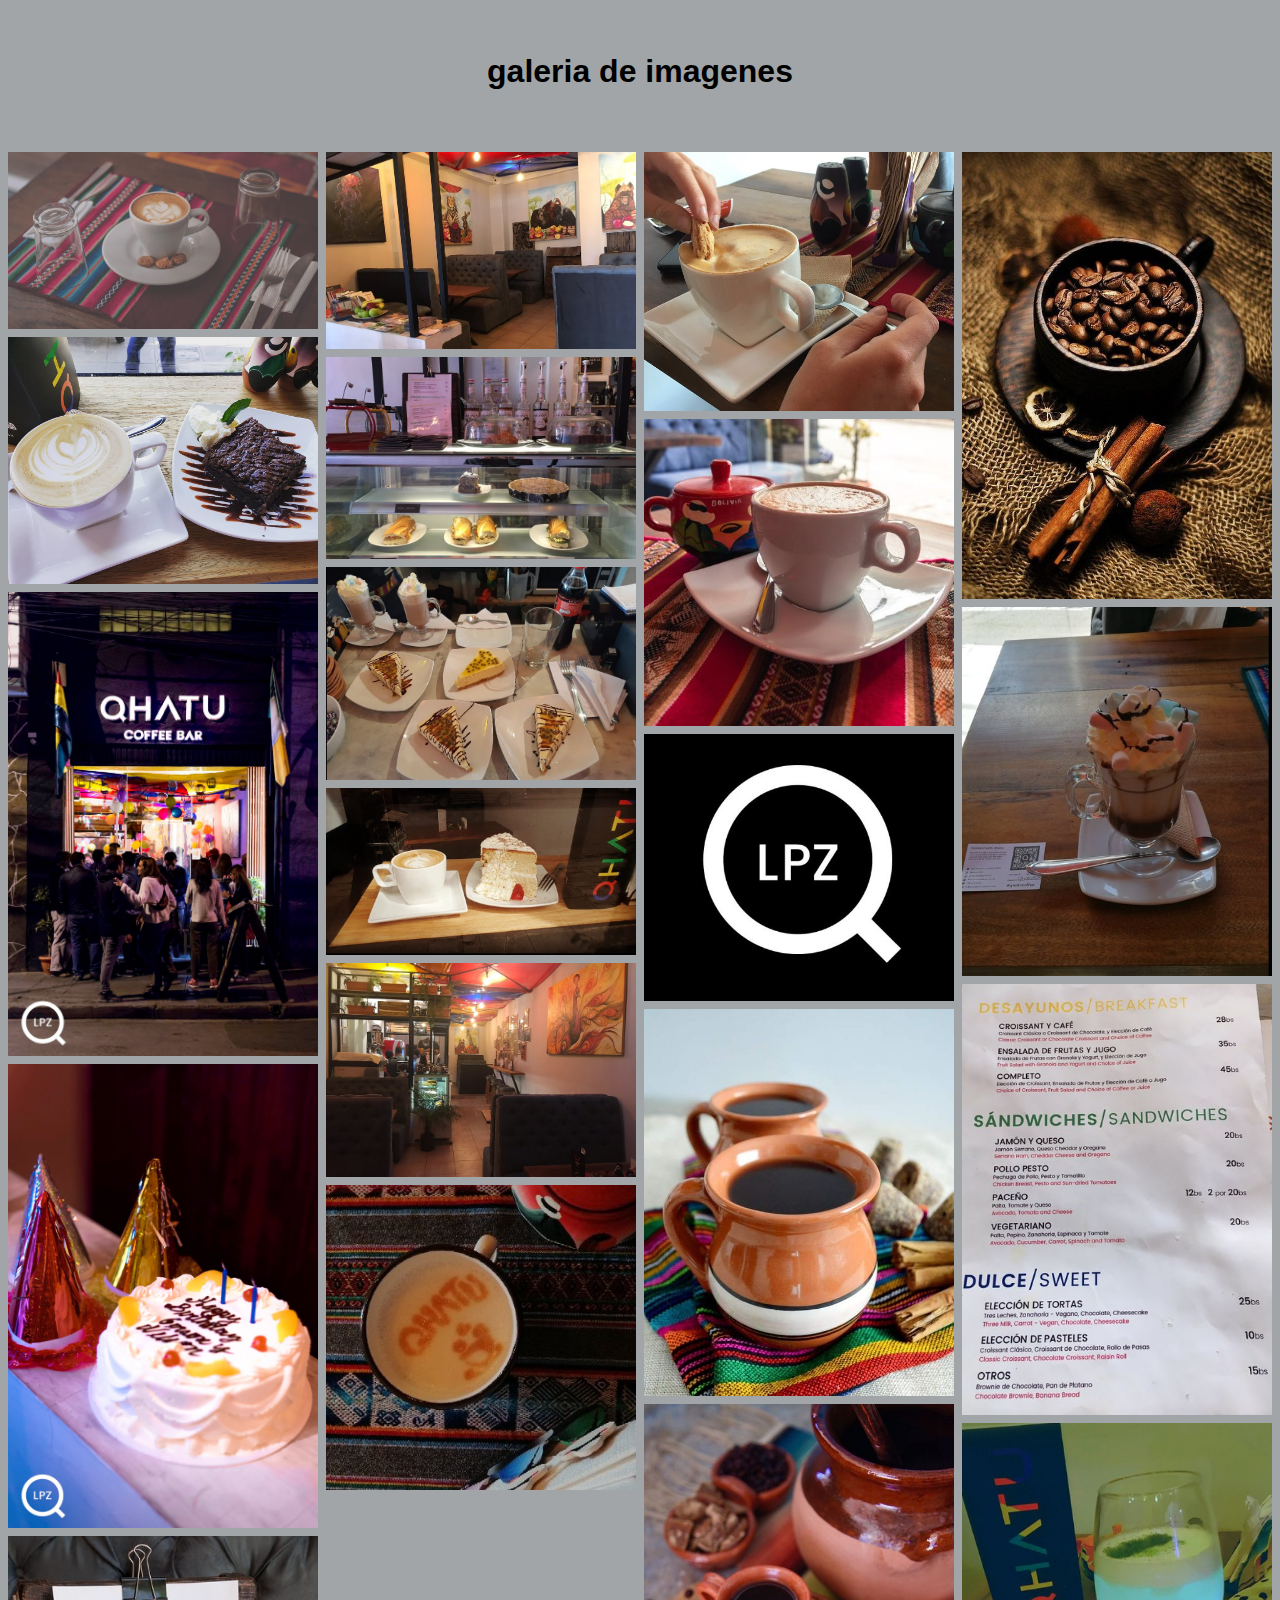
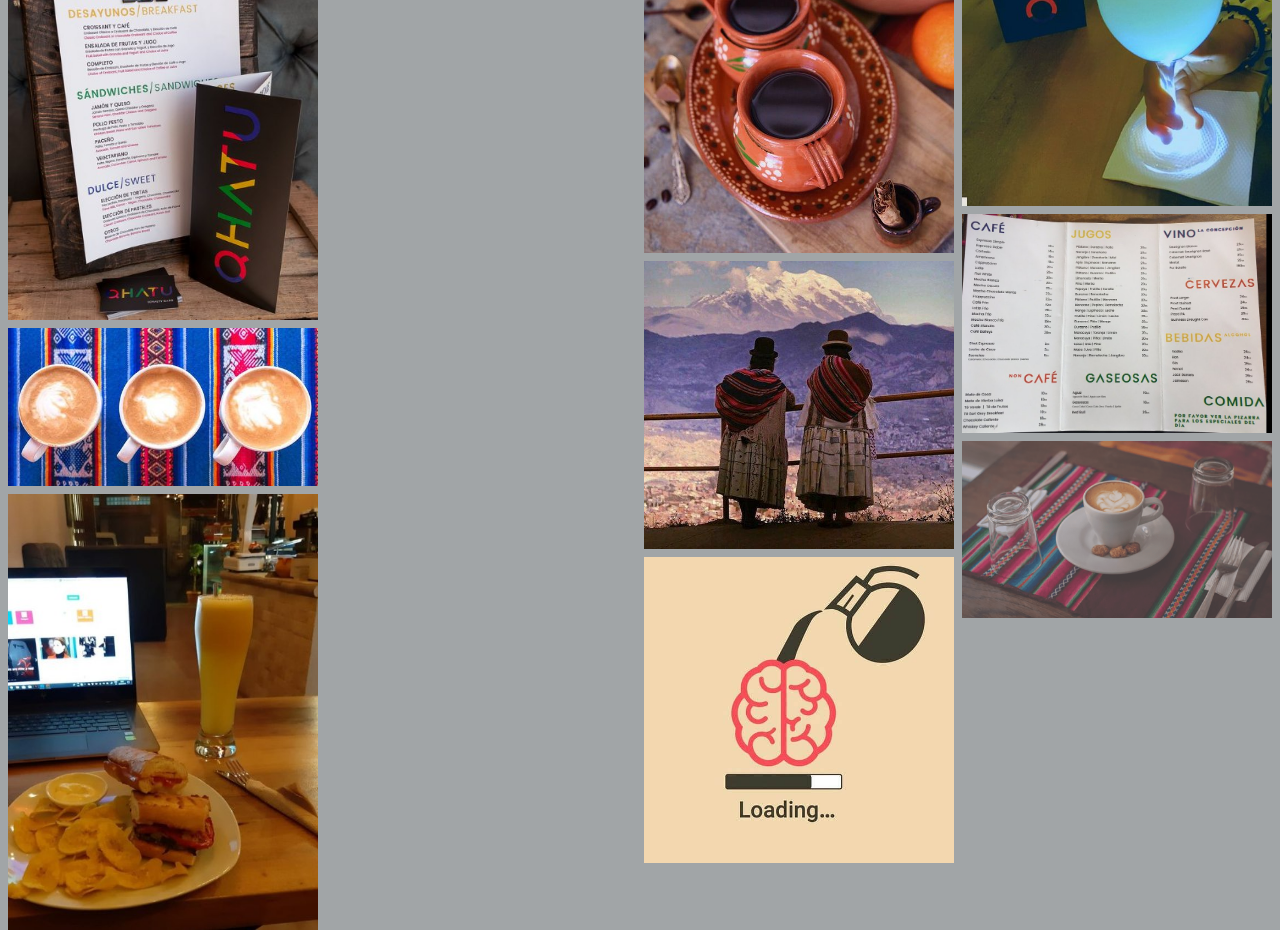
<file: galeria.html>
<!DOCTYPE html>
<html lang="en">
<head>
    <meta charset="UTF-8">
    <meta name="viewport" content="width=device-width, initial-scale=1.0">
    <title>Document</title>
    <link rel="stylesheet" href="galeria.css">
</head>
<body>
    <div class="header">
        <h1>galeria de imagenes</h1>
      </div>
      <div class="row"> 
        <div class="column">
          <img src="cafe.png" style="width:100%">
          <img src="cafe1.jpg" style="width:100%">
          <img src="cafe2.jpg" style="width:100%">
          <img src="cafe3.jpg" style="width:100%">
          <img src="cafe4.jpg" style="width:100%">
          <img src="cafe5.jpg" style="width:100%">
          <img src="cafe6.jpg" style="width:100%">
        </div>
        
        <div class="column">
          <img src="cafe7.jpg" style="width:100%">
          <img src="cafe8.jpg" style="width:100%">
          <img src="cafe9.jpg" style="width:100%">
          <img src="cafe10.jpg" style="width:100%">
          <img src="cafe11.jpg" style="width:100%">
          <img src="img1.jpg" style="width:100%">
        </div> 
         
        <div class="column">
          <img src="img2.jpg" style="width:100%">
          <img src="img3.jpg" style="width:100%">
          <img src="img4.jpg" style="width:100%">
          <img src="cafe12.jpg" style="width:100%">
          <img src="/cafe13.jpg" style="width:100%">
          <img src="cafe14.jpg" style="width:100%">
          <img src="cafe15.jpg" style="width:100%">
        </div>
        
        <div class="column">
          <img src="cafe16.jpg" style="width:100%">
          <img src="cafe17.jpg" style="width:100%">
          <img src="cafe18.jpg" style="width:100%">
          <img src="cafe19.jpg" style="width:100%">
          <img src="cafe20.jpg" style="width:100%">
          <img src="cafe.png" style="width:100%">
        </div>
      </div>
</body>
</html>
</file>
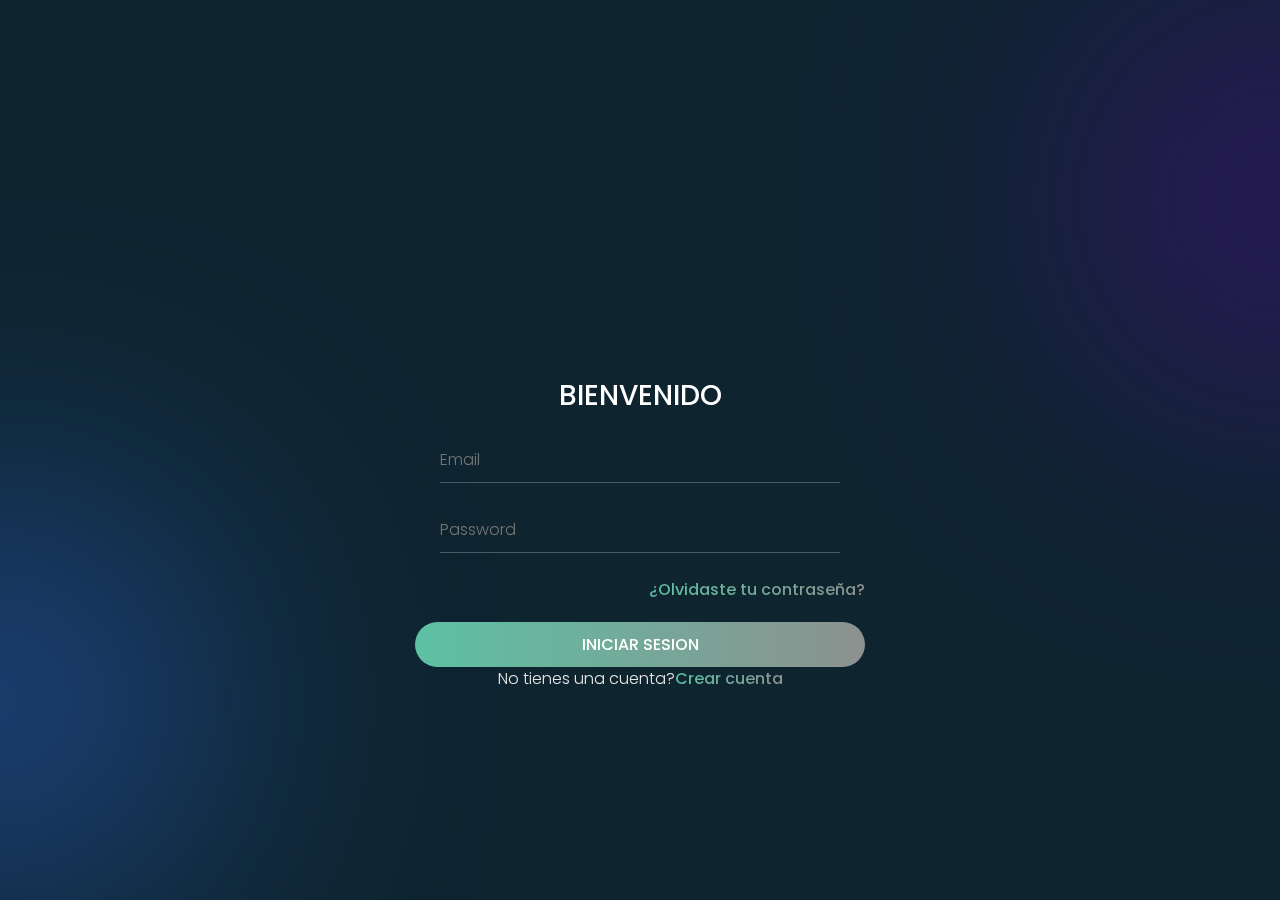
<file: iniciar.html>
<!DOCTYPE html>
<html lang="en">
<head>
    <meta charset="UTF-8">
    <meta name="viewport" content="width=device-width, initial-scale=1.0">
    <title>formulario</title>
    <link rel="stylesheet" href="css/style.css">
</head>
<body>
    <section class="form-main">
        <div class="form-content">
            <div class="circle-1"></div>
            <div class="circle-2"></div>
            <div class="circle-3"></div>
            <div class="box">
                <h3>BIENVENIDO</h3>
                <form action="">
                    <div class="input-box">
                        <input type="text" placeholder="Email" class="input-control">
                    </div>
                    <div class="input-box">
                        <input type="password" name="passsword" placeholder="Password" class="input-control">
                    </div>
                    <div class="input-link">
                        <a href="recuperar.html" class="gradient-text">¿Olvidaste tu contraseña?</a>
                    </div>
                    </div>
                    <button type="submit" class="btn">INICIAR SESION</button>
                </form>
                <p>No tienes una cuenta?<a href="sigup.html"class="gradient-text">Crear cuenta</a></p>
            </div>
            </div>
        </div>
    </section>
</body>
</html>
</file>
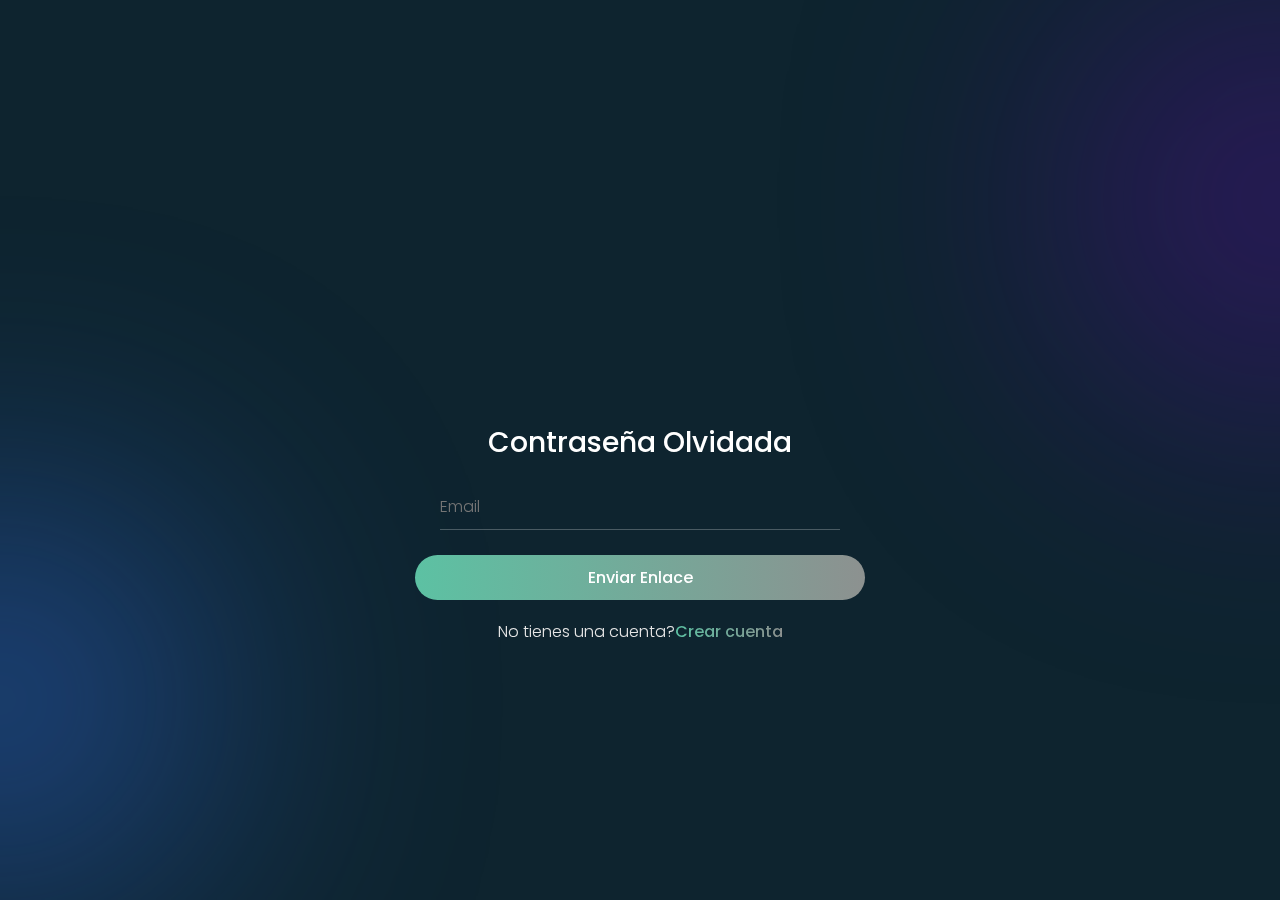
<file: recuperar.html>
<!DOCTYPE html>
<html lang="en">
<head>
    <meta charset="UTF-8">
    <meta name="viewport" content="width=device-width, initial-scale=1.0">
    <title>olvidaste tu contraseña?</title>
    <link rel="stylesheet" href="css/style.css">
</head>
<body>
    <section class="form-main">
        <div class="form-content">
            <div class="circle-1"></div>
            <div class="circle-2"></div>
            <div class="circle-3"></div>
            <div class="box">
                <h3>Contraseña Olvidada</h3>
                <form action="">
                    <div class="input-box">
                        <input type="text" placeholder="Email" class="input-control">
                    
                    </div>
                    <button type="submit" class="btn">Enviar enlace</button>
                </form>
                <p>No tienes una cuenta?<a href="sigup.html"class="gradient-text">Crear cuenta</a></p>
            </div>
            </div>
        </div>
    </section>
</body>
</html>
</file>
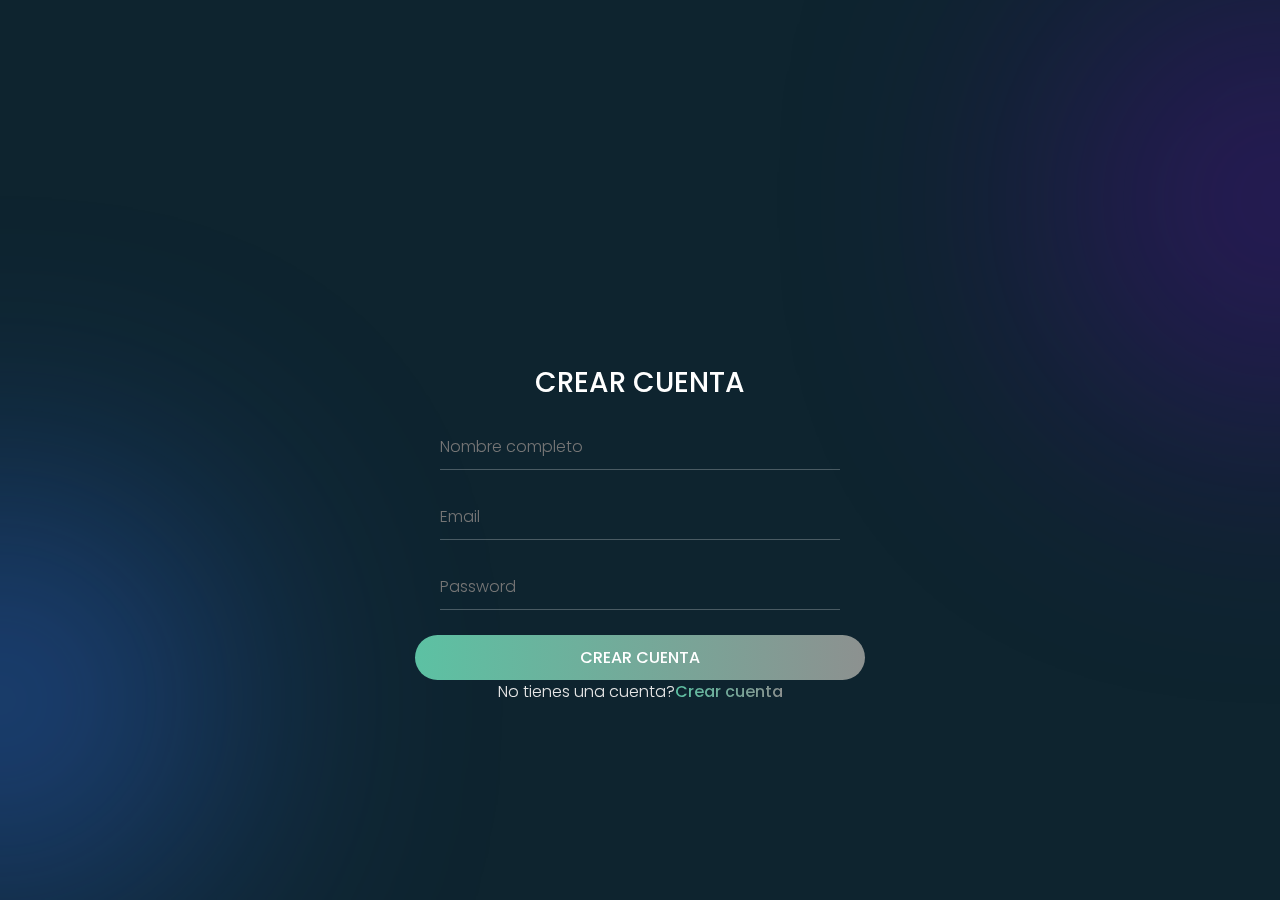
<file: sigup.html>
<!DOCTYPE html>
<html lang="en">
<head>
    <meta charset="UTF-8">
    <meta name="viewport" content="width=device-width, initial-scale=1.0">
    <title>inscribirse</title>
    <link rel="stylesheet" href="css/style.css">
</head>
<body>
    <section class="form-main">
        <div class="form-content">
            <div class="circle-1"></div>
            <div class="circle-2"></div>
            <div class="circle-3"></div>
            <div class="box">
                <h3>CREAR CUENTA</h3>
                <form action="">
                    <div class="input-box">
                        <input type="text" placeholder="Nombre completo" class="input-control">
                    </div>
                    <div class="input-box">
                        <input type="text" placeholder="Email" class="input-control">
                    </div>
                    <div class="input-box">
                        <input type="password" name="passsword" placeholder="Password" class="input-control">
                    </div>
                    </div>
                    <button type="submit" class="btn">CREAR CUENTA</button>
                </form>
                <p>No tienes una cuenta?<a href="sigup.html"class="gradient-text">Crear cuenta</a></p>
            </div>
            </div>
        </div>
    </section>
</body>
</html>
</file>
<file: galeria.css>
* {
    box-sizing: border-box;
  }
  
  body {
    background-color: rgb(161, 165, 167);
    margin: 0;
    font-family: Arial;
  }
  
  .header {
    text-align: center;
    padding: 32px;
  }
  
  .row {
    display: flex;
    flex-wrap: wrap;
    padding: 0 4px;
  }
  
  /* Create four equal columns that sits next to each other */
  .column {
    flex: 25%;
    max-width: 25%;
    padding: 0 4px;
  }
  
  .column img {
    margin-top: 8px;
    vertical-align: middle;
  }
  
  /* Responsive layout - makes a two column-layout instead of four columns */
  @media (max-width: 800px) {
    .column {
      flex: 50%;
      max-width: 50%;
    }
  }
  
  /* Responsive layout - makes the two columns stack on top of each other instead of next to each other */
  @media (max-width: 600px) {
    .column {
      flex: 100%;
      max-width: 100%;
    }
  }
</file>
<file: css/style.css>
@import url('https://fonts.googleapis.com/css2?family=Poppins:wght@300;500;600;700&display=swap');

:root{
    --green:  hsl(162, 45%, 56%);
    --lead: hsl(162, 2%, 56%);
    --blue: hsl(220, 85%, 57%);
    --violet: hsl(272, 92%, 32%);
    --text-white: hsl(0, 0%, 100%);
    --text-ligth-gray: hsl(0, 0%, 90%);
    --body-bg-color: hsl(200, 54%, 12%);
    --glass-bg-color: hsl(0, 0%, 100%, 0.05);
    --border-color: hsl(0, 0%, 100%, 0.25);
    --blur: blur(10px);
    --button-hover-color: hsl(0, 0%, 0%, 0.3);
}

* {
    margin: 0;
    padding: 0;
    box-sizing: border-box;
  }
body {
    font-family: 'Poppins', sans-serif;
    background-color: var(--body-bg-color);
    color: var(--text-ligth-gray);
    font-weight: 300;
    font-size: 16px;
    line-height: 1.5;
    overflow: hidden;
  }
body::after,
body::before{
    content: "";
    position: fixed;
    height: 400px;
    width: 400px;
    border-radius: 50%;
    z-index: -1;
    filter: blur(150px);
    opacity: 0.5;
}
body::before{
    background-color: var(--blue);
    left: 0;
    bottom: 0;
    transform: translate(-50%);
}
body::after{
    background-color: var(--violet);
    right: 0;
    top: 0;
    transform: translate(50%)
}
a{
    text-decoration: none;
    font-weight: 500;
    display: inline-block;
}
.gradient-text{
    background: linear-gradient(to right, var(--green), var(--lead));
    -webkit-background-clip: text;
    background-clip: text;
    color: transparent;
}
.form-main {
    min-height: 100vh;
    padding: 60px 15px;
    display: flex;
    align-items: center;
    justify-content: center;
  }
.form-content{
    width: 100%;
    max-width: 450px;
    position: relative;
    z-index: 1;
}
.form-content .circle-1{
        height: 120px;
        width: 120px;
        left: 0;
        top: 10%;
        transform: translate(-50%);
}
.form-content .circle-3{
    height: 80px;
    width: 80px;
    right: 0;
    bottom: 0;
    transform: translate(20%, 20%);
}
.form-content .circle-3{
    height: 50px;
    width: 50px;
    right: 10%;
    top: 10%;
}
.form-content.box {

    border-color: var(--glass-bg-color);
    border: 1px solid var(--border-color);
    padding: 40px 50px;
    border-radius: 20px ;
    backdrop-filter: var(--blur);  
}
.form-content h3{
    font-size: 28px;
    text-align: center;
    line-height: 1.2;
    color: var(--text-white);
    font-weight: 500;
}
.form-content form{
    margin: 25px 0 20px;
}
.form-content .input-box{
    margin: 25px;
}
.form-content .input-control{
    display: block;
    height: 45px;
    width: 100%;
    background-color: transparent;
    border: none;
    border-bottom: 1px solid var(--border-color);
    color: inherit;
    font-weight: inherit;
    font-family: inherit;
    font-size: 16px;
}
.form-content .input-control:focus{
    outline: none;
}
.form-content .input-link{
    margin-top: 10px;
    text-align: right;
}
.form-content .btn{
    height: 45px;
    width: 100%;
    font-size: 16px;
    font-weight: 500;
    text-transform: capitalize;
    font-family: inherit;
    cursor: pointer;
    border-radius: 25px;
    user-select: none;
    background: linear-gradient(to right, var(--green), var(--lead));
    border: none;
    color: var(--text-white);
    position: relative;
    z-index: 1;
    overflow: hidden;

}
.form-content .btn::before{
    content: "";
    position: absolute;
    left: 0;
    top: 0;
    height: 100%;
    width: 100%;
    transition: background_color 0.5s ease;
    z-index: -1;
}
.form-content .btn:hover::before{
    background-color: var(--button-hover-color);
}
.form-content p{
    text-align: center;
}
@media(max-width: 575px){
    body::after,
    body::before{
    height: 250px;
    width: 250px;
    filter: blur(100px);
    }
    .form-content .box{padding: 30px;}
    .form-content .h3{font-size: 24px;}
}
</file>
